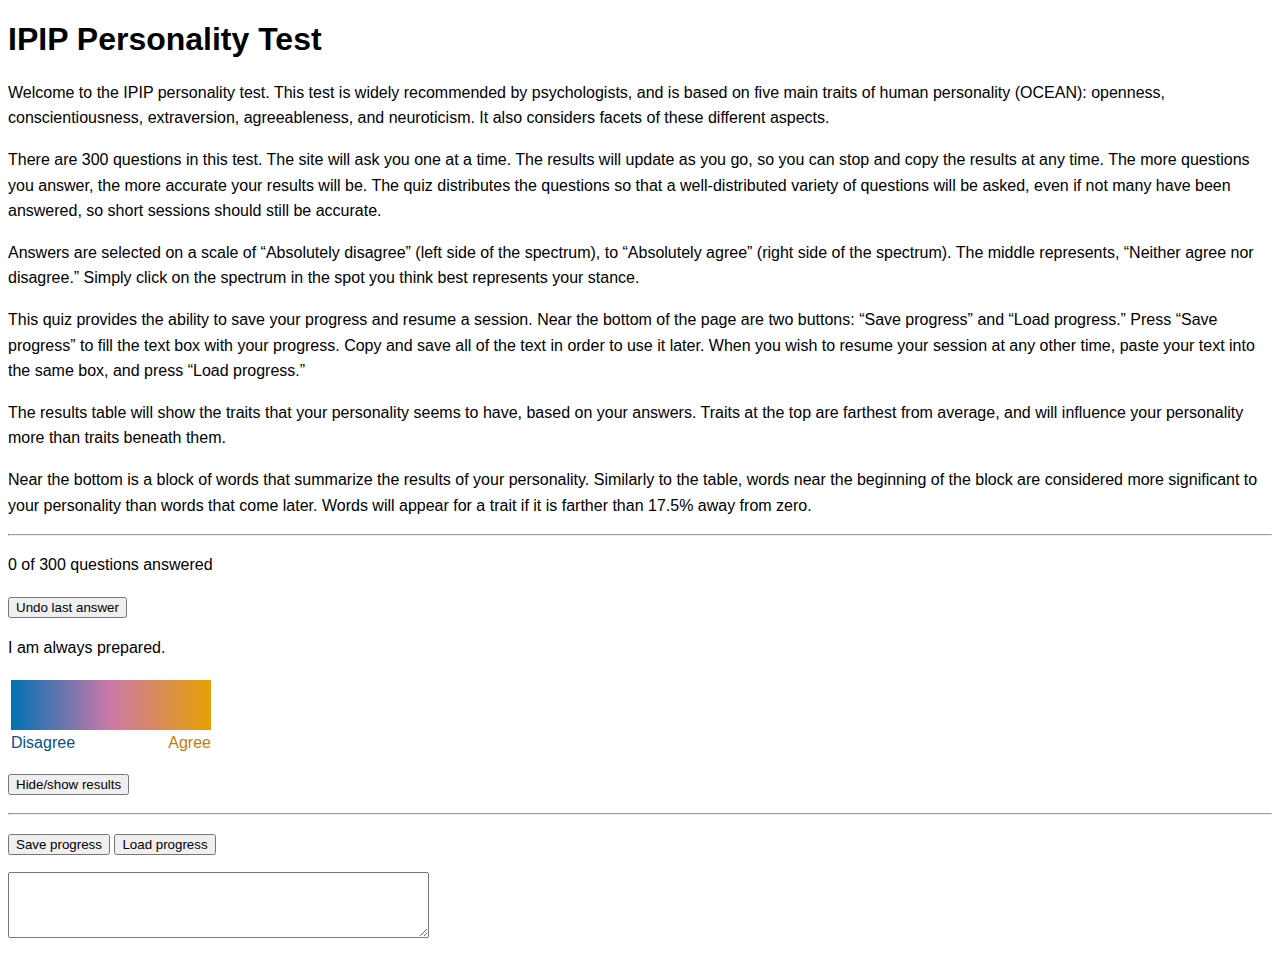
<file: index.html>
<!DOCTYPE html>
<html>
<head>
  <title>IPIP Personality Test</title>
  <link rel="stylesheet" type="text/css" href="main.css">
</head>
<body>
  <div class="main">
  <h1>IPIP Personality Test</h1>
  <p>Welcome to the IPIP personality test.  This test is widely recommended by psychologists, and is based on five main traits of human personality (OCEAN): openness, conscientiousness, extraversion, agreeableness, and neuroticism.  It also considers facets of these different aspects.</p>
  <p>There are 300 questions in this test.  The site will ask you one at a time.  The results will update as you go, so you can stop and copy the results at any time.  The more questions you answer, the more accurate your results will be.  The quiz distributes the questions so that a well-distributed variety of questions will be asked, even if not many have been answered, so short sessions should still be accurate.</p>
  <p>Answers are selected on a scale of &#8220;Absolutely disagree&#8221; (left side of the spectrum), to &#8220;Absolutely agree&#8221; (right side of the spectrum).  The middle represents, &#8220;Neither agree nor disagree.&#8221;  Simply click on the spectrum in the spot you think best represents your stance.</p>
  <p>This quiz provides the ability to save your progress and resume a session.  Near the bottom of the page are two buttons: &#8220;Save progress&#8221; and &#8220;Load progress.&#8221;  Press &#8220;Save progress&#8221; to fill the text box with your progress.  Copy and save all of the text in order to use it later.  When you wish to resume your session at any other time, paste your text into the same box, and press &#8220;Load progress.&#8221;</p>
  <p>The results table will show the traits that your personality seems to have, based on your answers.  Traits at the top are farthest from average, and will influence your personality more than traits beneath them.</p>
  <p>Near the bottom is a block of words that summarize the results of your personality.  Similarly to the table, words near the beginning of the block are considered more significant to your personality than words that come later.  Words will appear for a trait if it is farther than 17.5% away from zero.</p>
  <hr>
  <p><span id="completed"></span> of 300 questions answered</p>
  <p><input type="button" id="undo-button" value="Undo last answer"></p>
  <p id="question"></p>
  <table>
  <tr>
  <td colspan="3"><div id="answer" style="cursor:pointer;width:200px;height:50px;background: url('spectrum.png');"></div></td>
  </tr>
  <tr>
  <td style="color:#005290;">Disagree</td>
  <td></td>
  <td style="text-align:right;color:#c47d00;">Agree</td>
  </tr>
  </table>
  <p><input type="button" id="results-toggle" value="Hide/show results"></p>
  <div id="all-results">
    <hr>
    <table id="result-facets" class="result-facets">
    </table>
    <hr>
    <p id="result-words"></p>
  </div>
  <hr>
  <p><input id="save-progress" type="button" value="Save progress"> <input id="load-progress" type="button" value="Load progress"></p>
  <p><textarea id="progress-box" cols="50" rows="4"></textarea></p>
  </div>
  <script type="text/javascript" src="jquery.js"></script>
  <script type="text/javascript" src="questions.js"></script>
  <script type="text/javascript" src="words.js"></script>
  <script type="text/javascript" src="quiz.js"></script>
</body>
</html>
</file>
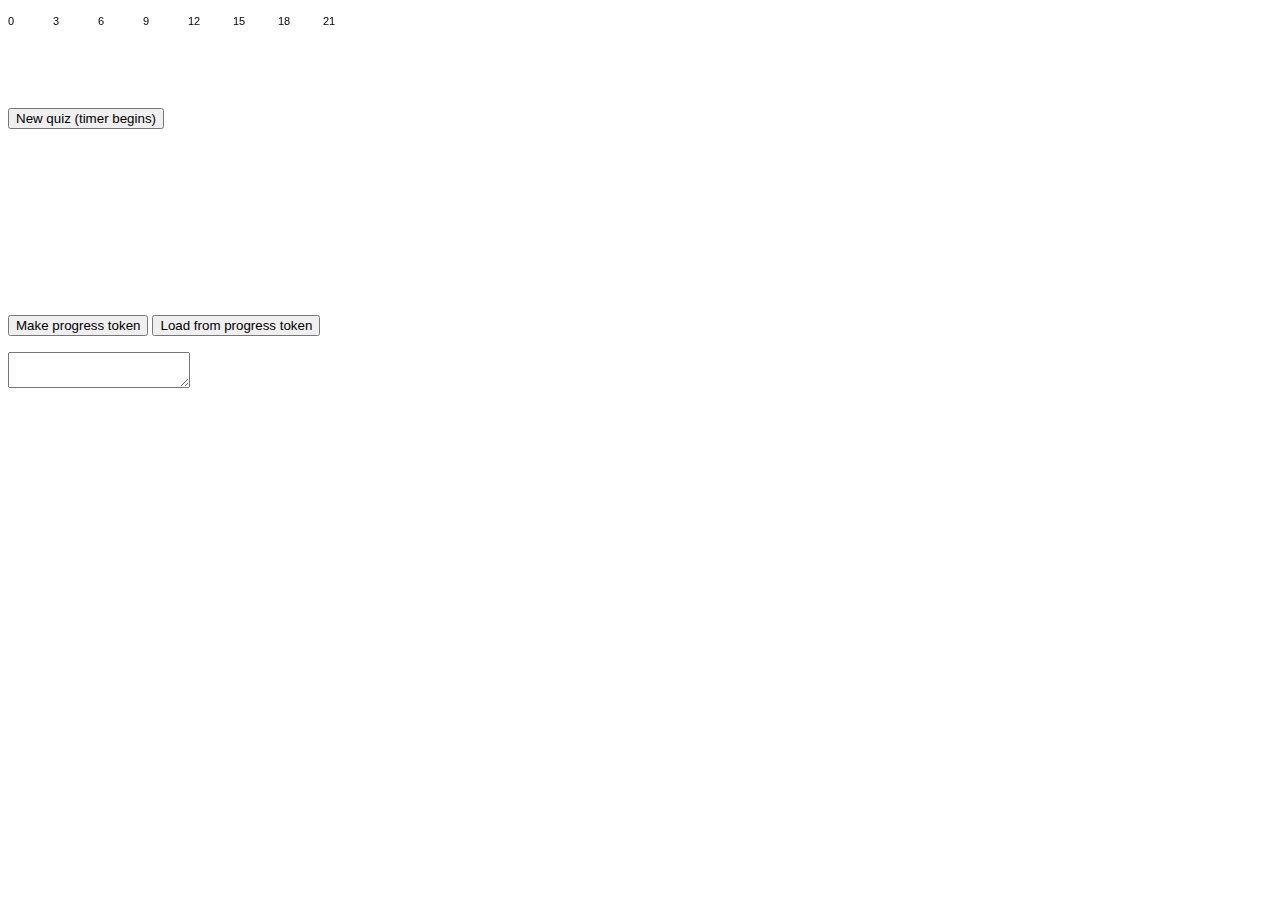
<file: acuity.html>
<!DOCTYPE html>
<html lang="en">
  <head>
    <title>Acuity test</title>
    <script src="jquery.js"></script>
    <style>
      .error {
        color: #a00;
      }
      
      .success {
        color: #0a0;
      }
    </style>
  </head>
  <body>
    <canvas id="graph-canvas">Your browser does not support canvas</canvas>
    <p><input type="button" id="make-quiz" value="New quiz (timer begins)"></p>
    <div id="quiz">
      <canvas id="lines-canvas">Your browser does not support canvas</canvas>
      <form id="questions">
      </form>
    </div>
    <p>
    <input type="button" id="save-progress" value="Make progress token">
    <input type="button" id="load-progress" value="Load from progress token">
    </p>
    <textarea id="progress"></textarea>
    <script>
      var NUM_LINES     = 6,
          LINE_SPACING  = 50,
          LINE_OFFSET   = 5,
          LENGTH_OFFSET = 100,
          LENGTH_SCALE  = 50,
          LINE_SKEW     = 0,
          LENGTHS       = [],
          BEGIN         = new Date,
          MINUTE_GRAIN  = 20,
          GRAPH_HEIGHT  = 60,
          GRAPH_OFFSET  = 20,
          BAR_WIDTH     = 5;
      
      function loadQuizData () {
        if (!localStorage['quiz-data']) {
          localStorage['quiz-data'] = JSON.stringify([]);
        }
        
        return JSON.parse(localStorage['quiz-data']);
      }
      
      function saveQuizData (quizData) {
        localStorage['quiz-data'] = JSON.stringify(quizData);
      }
      
      function quantile (points, x) {
        return points[(points.length - 1)*x|0];
      }
      
      function drawGraph () {
        var canvas    = $('#graph-canvas')[0],
            cx        = canvas.getContext('2d'),
            numGrains = 24*60/MINUTE_GRAIN,
            quizData  = loadQuizData();
        
        canvas.width  = (numGrains + 1)*BAR_WIDTH;
        canvas.height = GRAPH_HEIGHT + GRAPH_OFFSET; 
        
        var largest = 0;
        
        for (var i = 0; i < numGrains; ++i) {
          if (!quizData[i]) continue;
          
          for (var j = 0; j < quizData[i].length; ++j) {
            var datum = quizData[i][j];
            
            if (datum > largest) {
              largest = datum;
            }
          }
        }
        
        cx.fillStyle = 'black';
        cx.font = '11px arial';
        cx.fillText('0', BAR_WIDTH*0*60/MINUTE_GRAIN, GRAPH_OFFSET-3);
        cx.fillText('3', BAR_WIDTH*3*60/MINUTE_GRAIN, GRAPH_OFFSET-3);
        cx.fillText('6', BAR_WIDTH*6*60/MINUTE_GRAIN, GRAPH_OFFSET-3);
        cx.fillText('9', BAR_WIDTH*9*60/MINUTE_GRAIN, GRAPH_OFFSET-3);
        cx.fillText('12', BAR_WIDTH*12*60/MINUTE_GRAIN, GRAPH_OFFSET-3);
        cx.fillText('15', BAR_WIDTH*15*60/MINUTE_GRAIN, GRAPH_OFFSET-3);
        cx.fillText('18', BAR_WIDTH*18*60/MINUTE_GRAIN, GRAPH_OFFSET-3);
        cx.fillText('21', BAR_WIDTH*21*60/MINUTE_GRAIN, GRAPH_OFFSET-3);
        
        function drawBar (index, color, value) {
          cx.fillStyle = color;
          cx.fillRect(BAR_WIDTH*(index + 1), GRAPH_OFFSET, BAR_WIDTH, value/largest*GRAPH_HEIGHT);
        }
        
        for (var i = 0; i < numGrains; ++i) {
          var points = quizData[i];
          
          if (!points) continue;
          
          var q1 = quantile(points, 0.25),
              q2 = quantile(points, 0.50),
              q3 = quantile(points, 0.75),
              q4 = quantile(points, 1.00);
          
          drawBar(i, '#cccccc', q4);
          drawBar(i, '#aaaaaa', q3);
          drawBar(i, '#777777', q2);
          drawBar(i, '#000000', q1);
        }
      }
      
      function recordNewData (elapsed) {
        var quizData = loadQuizData(),
            grain    = Math.floor((BEGIN.getHours()*60 + BEGIN.getMinutes())/MINUTE_GRAIN);
        
        if (!quizData[grain]) {
          quizData[grain] = [];
        }
        
        quizData[grain].push(elapsed);
        sorted(quizData[grain])
        
        saveQuizData(quizData);
      }
      
      function sorted (a) {
        return a.sort(function(a, b){ return a - b; });
      }
      
      function makeLines () {
        LENGTHS = [];
        BEGIN   = new Date;
        
        var canvas = $('#lines-canvas')[0],
            cx     = canvas.getContext('2d');
        
        canvas.width = LINE_OFFSET + LINE_SPACING*NUM_LINES + LINE_SKEW;
        canvas.height = LENGTH_OFFSET + LENGTH_SCALE;
        
        cx.fillStyle = 'white';
        cx.fillRect(0, 0, canvas.width, canvas.height);
        
        for (var i = 0; i < NUM_LINES; ++i) {
          var length;
          
          do {
            length = Math.random()*LENGTH_SCALE|0;
          } while (LENGTHS.indexOf(length) != -1);
          
          LENGTHS.push(length);
          
          var x = LINE_OFFSET + i*LINE_SPACING,
              y = LENGTH_OFFSET + length;
          
          cx.fillStyle = 'black';
          cx.fillRect(x, 0, 2, y);
          cx.stroke();
        }
      }
      
      function makeQuestions () {
        var form = $('#questions');
        
        form.html('');
        
        var p = $('<p>');
        
        p.text('Rank the lines from shortest (1) to longest (' + NUM_LINES + ').');
        
        form.append(p);
        
        var ol = $('<ol>');
        
        for (var i = 0; i < NUM_LINES; ++i) {
          var li = $('<li>');
          
          for (var j = 0; j < NUM_LINES; ++j) {
            var input = $('<input>');
            
            input.attr('type', 'radio');
            input.attr('name', 'i' + i);
            input.attr('value', j);
            
            li.append(input);
          }
          
          ol.append(li);
        }
        
        form.append(ol);
        
        var submit = $('<input>');
        
        submit.attr('type', 'button');
        submit.attr('value', 'Submit');
        
        submit.click(submitQuiz);
        
        var message = $('<p>');
        
        message.attr('id', 'message');
        
        form.append(submit);
        form.append(message);
      }
      
      function submitQuiz () {
        var form   = $('#questions'),
            inputs = form[0],
            values = new Array(NUM_LINES);
            
        for (var i = 0; i < NUM_LINES; ++i) {
          for (var j = 0; j < NUM_LINES; ++j) {
            var index  = i*NUM_LINES + j,
                active = inputs[index].checked;
            
            if (active) {
              if (values.indexOf(j) != -1) {
                return displayError('One of the lines has the same rank as another.');
              }
              
              values[i] = j;
            }
          }
        }
        
        var prev = null;
        
        var sortedLengths = sorted(LENGTHS.slice()),
            actualRanks   = [],
            errors        = 0;
        
        for (var i = 0; i < NUM_LINES; ++i) {
          var actualRank = LENGTHS.indexOf(sortedLengths[i]),
              givenRank  = values[i];
          
          if (typeof givenRank == 'undefined') {
            return displayError('No rank is given for ' + (i + 1) + '.');
          }
          
          if (actualRank != givenRank) {
            errors += 1;
          }
        }
        
        if (errors > 0) {
          return displayError(errors + ' lines are misplaced.');
        }
        
        var elapsed = Math.round((new Date - BEGIN)/100)/10;
        
        recordNewData(elapsed);
        drawGraph();
        
        return displaySuccess('You are correct! Your score of ' + elapsed + ' seconds has been recorded.');
      }
      
      function displayError (m) {
        $('#message').addClass('error');
        $('#message').removeClass('success');
        $('#message').text(m);
      }
      
      function displaySuccess (m) {
        $('#message').removeClass('error');
        $('#message').addClass('success');
        $('#message').text(m);
      }
      
      function makeQuiz () {
        makeLines();
        makeQuestions();
      }
      
      drawGraph();
      
      $('#make-quiz').click(function(){
        makeQuiz();
      });
      
      $('#save-progress').click(function(){
        $('#progress').val(JSON.stringify(loadQuizData()));
      });
      
      $('#load-progress').click(function(){
        saveQuizData(JSON.parse($('#progress').val()));
        drawGraph();
      });
    </script>
  </body>
</html>
</file>
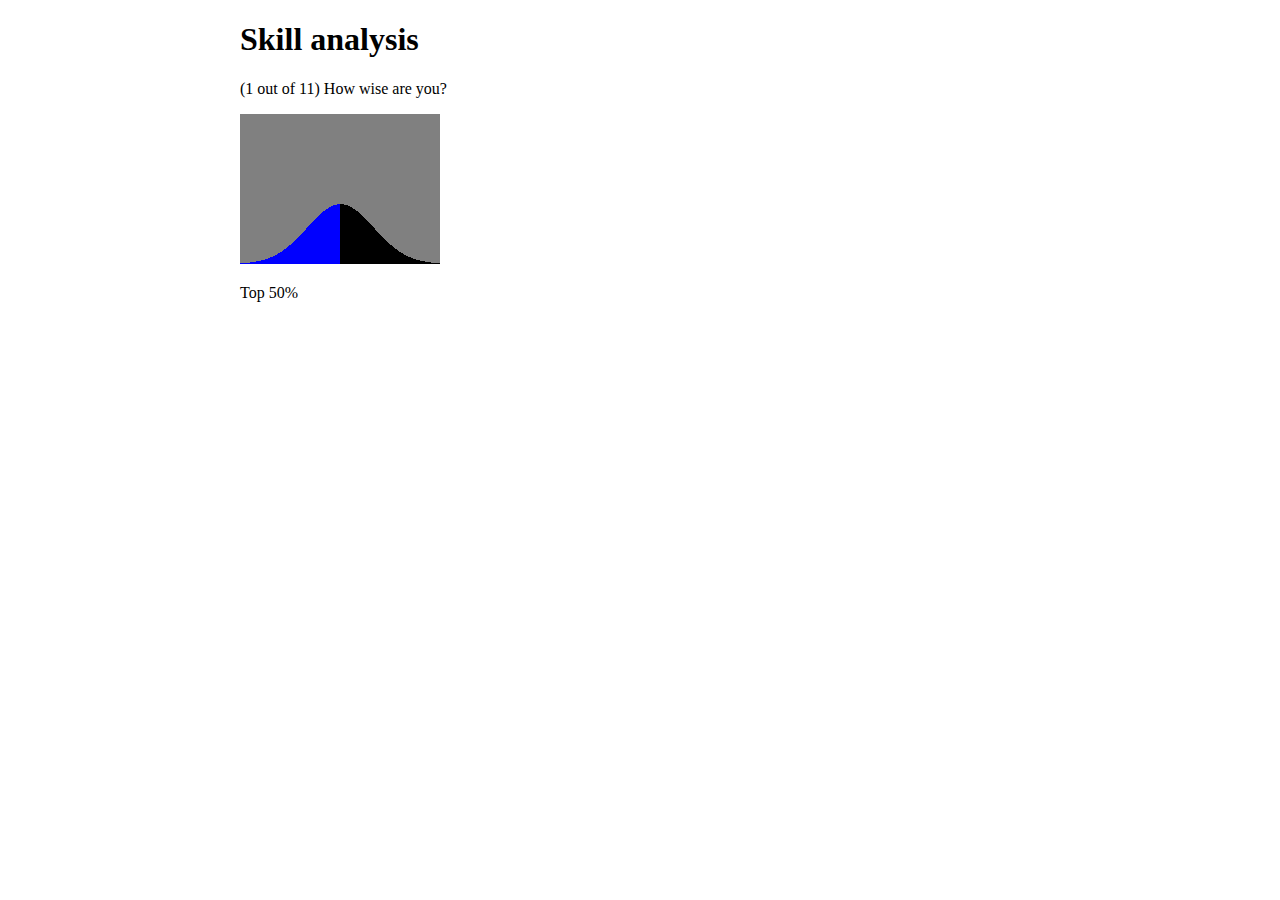
<file: dndpca.html>
<!DOCTYPE html>
<html lang="en">
<head>
  <title>PCA for DnD</title>
  <style>
    .centered {
      margin: auto;
    }
    
    .full-width {
      width: 50em;
    }
    
    .gray-background {
      background-color: gray;
    }
  </style>
</head>
<body>
  <div class="centered full-width">
    <h1>Skill analysis</h1>
    <p id="skill-description"></p>
    <div id="selection-div">
      <canvas class="gray-background" id="graph-canvas">Your browser does not support canvas; this survey cannot be completed.</canvas>
      <p id="percentile-description"></p>
    </div>
  </div>
  <script src="jquery.js"></script>
  <script>
    var SQRT2PI = Math.sqrt(2 * Math.PI),
        GRANULE = 0.03,
        SPREAD  = 3,
        HEIGHT  = 150,
        GRAPHC  = $('#graph-canvas')[0],
        GRAPHX  = GRAPHC.getContext('2d');
    
    GRAPHC.width  = SPREAD/GRANULE*2;
    GRAPHC.height = HEIGHT;
    
    function pdf (x) {
      return Math.exp(-x*x/2) / SQRT2PI;
    }
    
    function cdf (x) {
      var total = 0;
      
      for (var i = -SPREAD; i <= x; i += GRANULE) {
        total += pdf(i);
      }
      
      return total * GRANULE;
    }
    
    var HOVER_COLOR   = 'blue',
        CLICK_COLOR   = 'green',
        OTHER_COLOR   = 'black',
        CLICKED       = false,
        CLICK_WAIT    = 1000/10,
        CURRENT_SKILL = null,
        CURRENT_INDEX = 0,
        QUESTIONS     = null,
        RESULTS       = {}
    
    function drawCurve (n) {
      GRAPHX.fillStyle = CLICKED ? CLICK_COLOR : HOVER_COLOR;
      
      for (var i = 0; i < SPREAD/GRANULE*2; ++i) {
        if (i == n) GRAPHX.fillStyle = OTHER_COLOR;
        
        var x = i*GRANULE - SPREAD,
            p = pdf(x),
            h = Math.round(p * HEIGHT);
        
        GRAPHX.fillRect(i, HEIGHT - h, 1, h);
      }
      
      var percentile = Math.round(100*(1 - cdf(n*GRANULE - SPREAD)));
      
      $('#percentile-description').text('Top ' + percentile +'%');
    }
    
    $(GRAPHC).mousemove(function(e){
      if (CLICKED) return;
      
      drawCurve(e.clientX - $(this).offset().left);
    });
    
    $(GRAPHC).click(function(e){
      if (CLICKED) return;
      
      CLICKED = true;
      
      var x = e.clientX - $(this).offset().left;
      
      drawCurve(x);
      
      recordClick(x);
      
      setTimeout(function(){
        CLICKED = false;
        drawCurve(x);
      }, CLICK_WAIT);
    });
    
    function recordClick (x) {
      RESULTS[CURRENT_SKILL] = x;
      CURRENT_INDEX += 1;
      askNextQuestion();
    }
    
    function askNextQuestion () {
      if (CURRENT_INDEX == QUESTIONS.length) {
        $('#skill-description').text('The quiz is done.  Thank you.');
        $('#selection-div').hide();
        submitResults();
        return;
      }
      
      var q     = QUESTIONS[CURRENT_INDEX],
          skill = q[0],
          text  = q[1];
      
      CURRENT_SKILL = skill;
      $('#skill-description').text('(' + (CURRENT_INDEX + 1) + ' out of ' + QUESTIONS.length + ') ' + text);
    }
    
    function shuffle (o) {
      for (var j, x, i = o.length; i; j = parseInt(Math.random()*i), x = o[--i], o[i] = o[j], o[j] = x){};
      return o;
    }
    
    function submitResults () {
      $.ajax({
        url: 'http://alecrn.xen.prgmr.com/collections/index.php',
        type: 'POST',
        data: {
          command: 'submit',
          survey:  'dndpca',
          payload: JSON.stringify(RESULTS),
        },
        success: function(){
          console.log(arguments);
        },
        failure: function(){
          console.error(arguments);
        },
      });
    }
    
    drawCurve(SPREAD/GRANULE);
    
    QUESTIONS = [
      ['strength'    , 'How strong are you?'],
      ['dexterity'   , 'How dextrous are you?'],
      ['constitution', 'How constitutionary are you?'],
      ['intelligence', 'How intelligent are you?'],
      ['wisdom'      , 'How wise are you?'],
      ['charisma'    , 'How charismatic are you?'],
      ['fortitude'   , 'How fortuitous are you?'],
      ['reflex'      , 'How reflexive are you?'],
      ['will'        , 'How strongly-willed are you?'],
      ['attack'      , 'How accurate are you?'],
      ['hp'          , 'How much HP do you have?'],
    ];
    
    shuffle(QUESTIONS);
    
    askNextQuestion();
  </script>
</body>
</html>
</file>
<file: main.css>
body {
  font-family: sans-serif;
}

a {
  text-decoration: none;
}

.answer a {
  padding: 5px;
  color: white;
}

#very-disagree {
  background-color: #a00;
}

#disagree {
  background-color: #a50;
}

#neither {
  background-color: #aa0;
}

#agree {
  background-color: #5a0;
}

#very-agree {
  background-color: #0a0;
}

.num {
  text-align: right;
}

#result-facets td {
  padding: 5px;
}

.faint {
  color: #555;
}

p {
  font-size: 16px;
  line-height: 1.6em;
}
</file>
